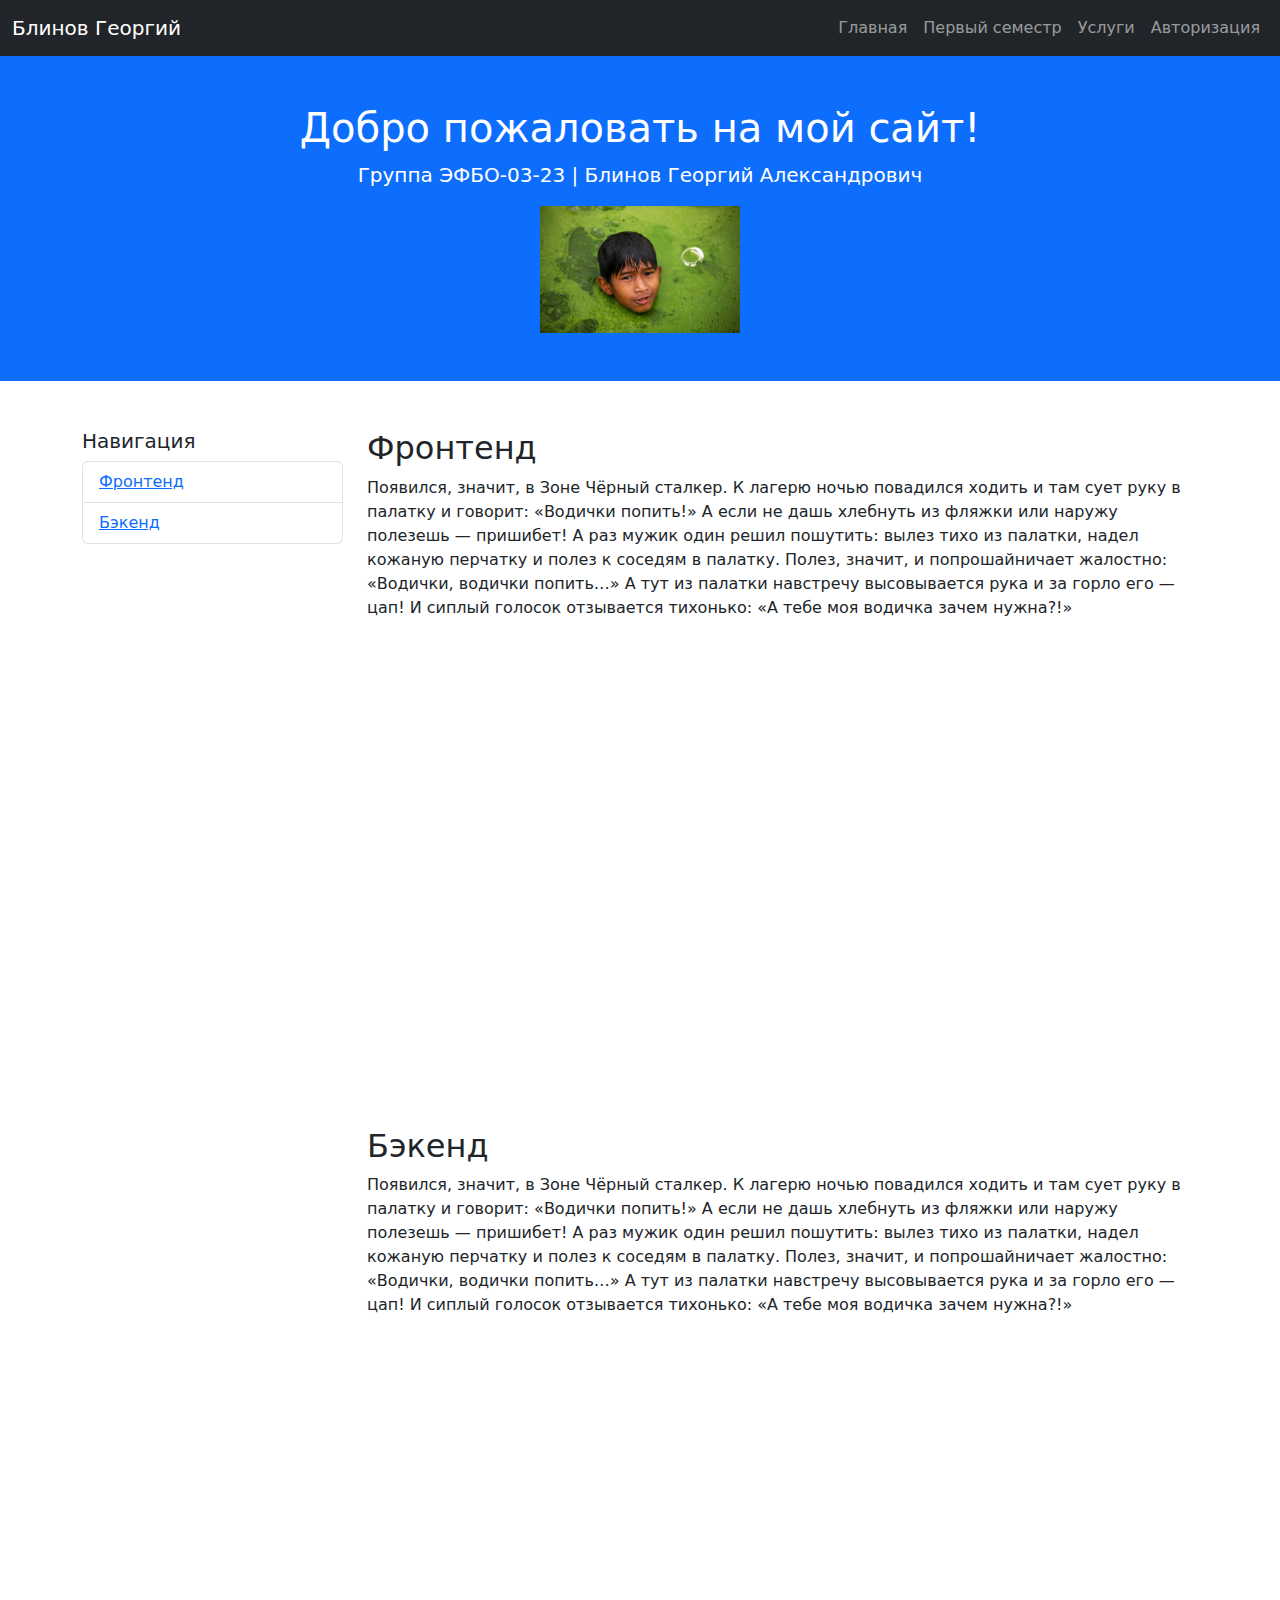
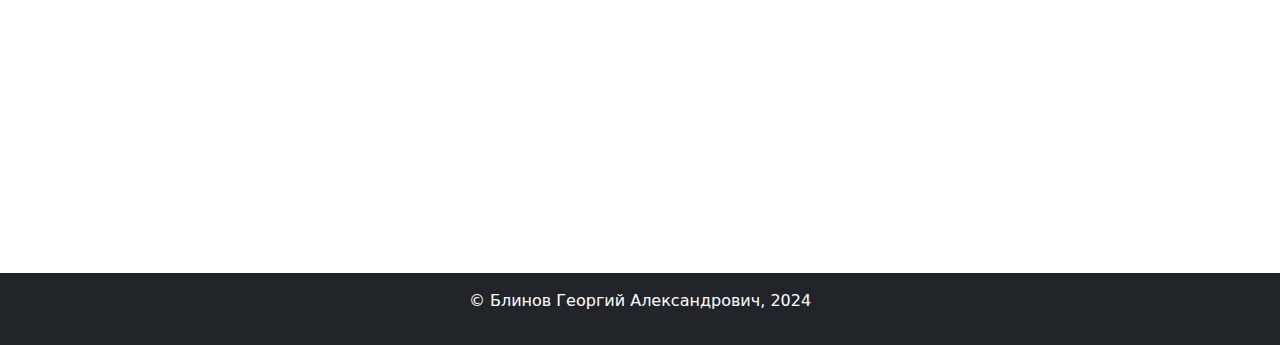
<file: index.html>
<!DOCTYPE html>
<html lang="ru">
<head>
    <meta charset="UTF-8">
    <meta name="viewport" content="width=device-width, initial-scale=1.0">
    <title>Front 1</title>
    <link href="https://cdn.jsdelivr.net/npm/bootstrap@5.3.0-alpha3/dist/css/bootstrap.min.css" rel="stylesheet">
</head>
<body>
    <nav class="navbar navbar-expand-lg navbar-dark bg-dark">
        <div class="container-fluid">
            <a class="navbar-brand" href="#">Блинов Георгий</a>
            <button class="navbar-toggler" type="button" data-bs-toggle="collapse" data-bs-target="#navbarNav">
                <span class="navbar-toggler-icon"></span>
            </button>
            <div class="collapse navbar-collapse" id="navbarNav">
                <ul class="navbar-nav ms-auto">
                    <li class="nav-item"><a class="nav-link" href="index.html">Главная</a></li>
                    <li class="nav-item"><a class="nav-link" href="tables.html">Первый семестр</a></li>
                    <li class="nav-item"><a class="nav-link" href="services.html">Услуги</a></li>
                    <li class="nav-item"><a class="nav-link" href="registration.html">Авторизация</a></li>
                </ul>
            </div>
        </div>
    </nav>


    <header class="bg-primary text-white text-center py-5">
        <div class="container">
            <h1>Добро пожаловать на мой сайт!</h1>
            <p class="lead">Группа ЭФБО-03-23 | Блинов Георгий Александрович</p>
            <img src="st.jpg"  class="rotating-image" alt="Фото студента" style="width: 200px; height: auto;">
        </div>
    </header>


    <main class="container my-5">
        <div class="row">

            <aside class="col-md-3 mb-4">
                <h5>Навигация</h5>
                <ul class="list-group">
                    <li class="list-group-item"><a href="#Front">Фронтенд</a></li>
                    <li class="list-group-item"><a href="#Back">Бэкенд</a></li>
                </ul>
            </aside>

            <section class="col-md-9">
            <h2 id="Front">Фронтенд</h2>
            <p>Появился, значит, в Зоне Чёрный сталкер. К лагерю ночью повадился ходить и там сует руку в палатку и говорит: «Водички попить!» А если не дашь хлебнуть из фляжки или наружу полезешь — пришибет! А раз мужик один решил пошутить: вылез тихо из палатки, надел кожаную перчатку и полез к соседям в палатку. Полез, значит, и попрошайничает жалостно: «Водички, водички попить…» А тут из палатки навстречу высовывается рука и за горло его — цап! И сиплый голосок отзывается тихонько: «А тебе моя водичка зачем нужна?!»</p>
            <div class="ratio ratio-16x9 mb-4">
                <iframe src="https://www.youtube.com/embed/NpgSIBKY47o" allowfullscreen></iframe>
            </div>

            <h2 id="Back">Бэкенд</h2>
            <p>Появился, значит, в Зоне Чёрный сталкер. К лагерю ночью повадился ходить и там сует руку в палатку и говорит: «Водички попить!» А если не дашь хлебнуть из фляжки или наружу полезешь — пришибет! А раз мужик один решил пошутить: вылез тихо из палатки, надел кожаную перчатку и полез к соседям в палатку. Полез, значит, и попрошайничает жалостно: «Водички, водички попить…» А тут из палатки навстречу высовывается рука и за горло его — цап! И сиплый голосок отзывается тихонько: «А тебе моя водичка зачем нужна?!»</p>
            <div class="ratio ratio-16x9 mb-4">
                <iframe src="https://www.youtube.com/embed/P8lCv9zSFgY" allowfullscreen></iframe>
            </div>
            </section>
        </div>
    </main>


    <footer class="bg-dark text-white text-center py-3">
        <p>© Блинов Георгий Александрович, 2024</p>
    </footer>

    <script src="newscriptmain.js"></script>


</body>
</html>
</file>
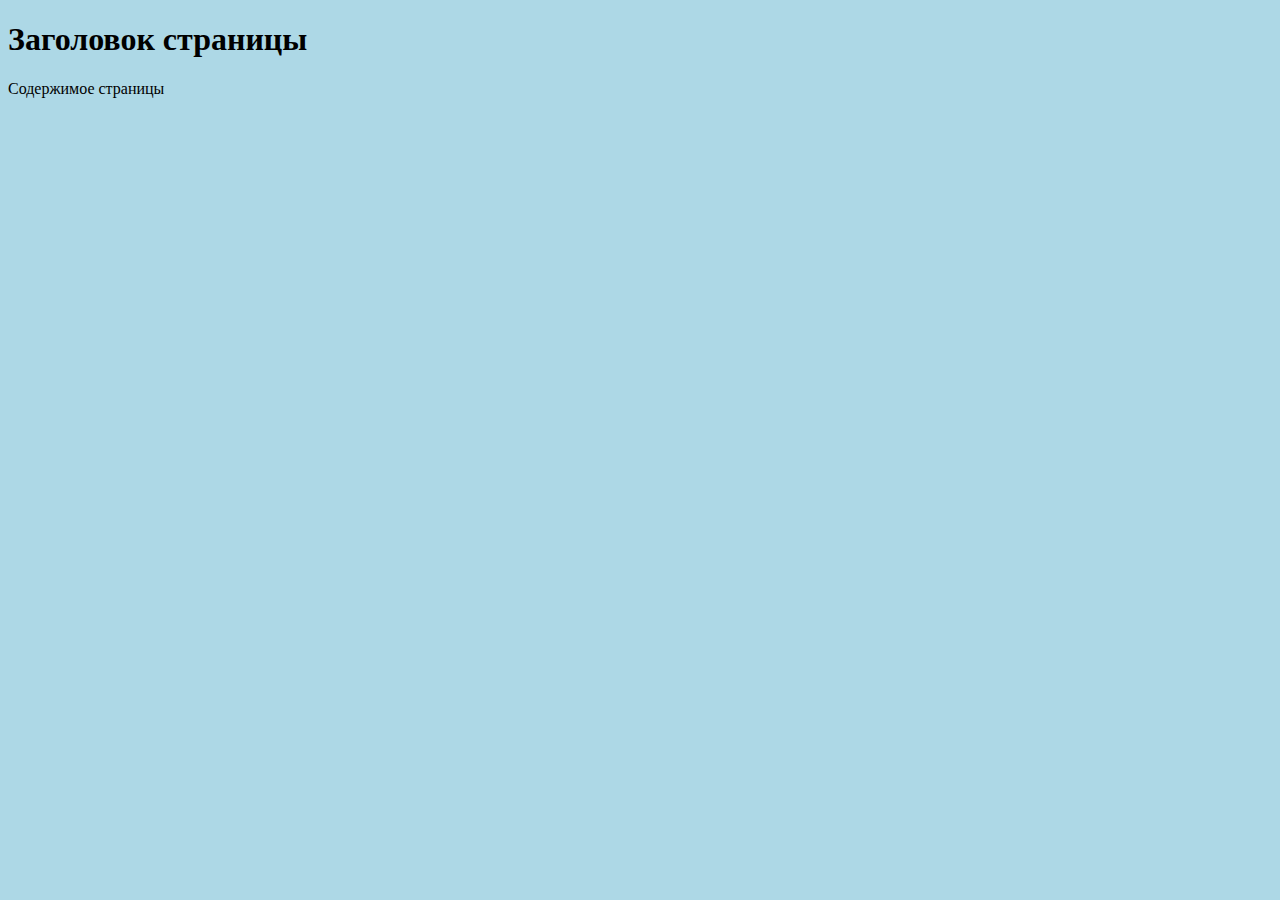
<file: js experiment/12/index.html>
<!DOCTYPE html>
<html lang="en">
<head>
  <meta charset="UTF-8">
  <meta name="viewport" content="width=device-width, initial-scale=1.0">
  <title>Script Test</title>

   <meta name="keywords" content="HTML, CSS, JavaScript">
  <script src="script.js" defer></script>
</head>
<body>
  <h1>Заголовок страницы</h1>
  <div class="content">Содержимое страницы</div>
  <script src="script.js"></script>
</body>
</html>
</file>
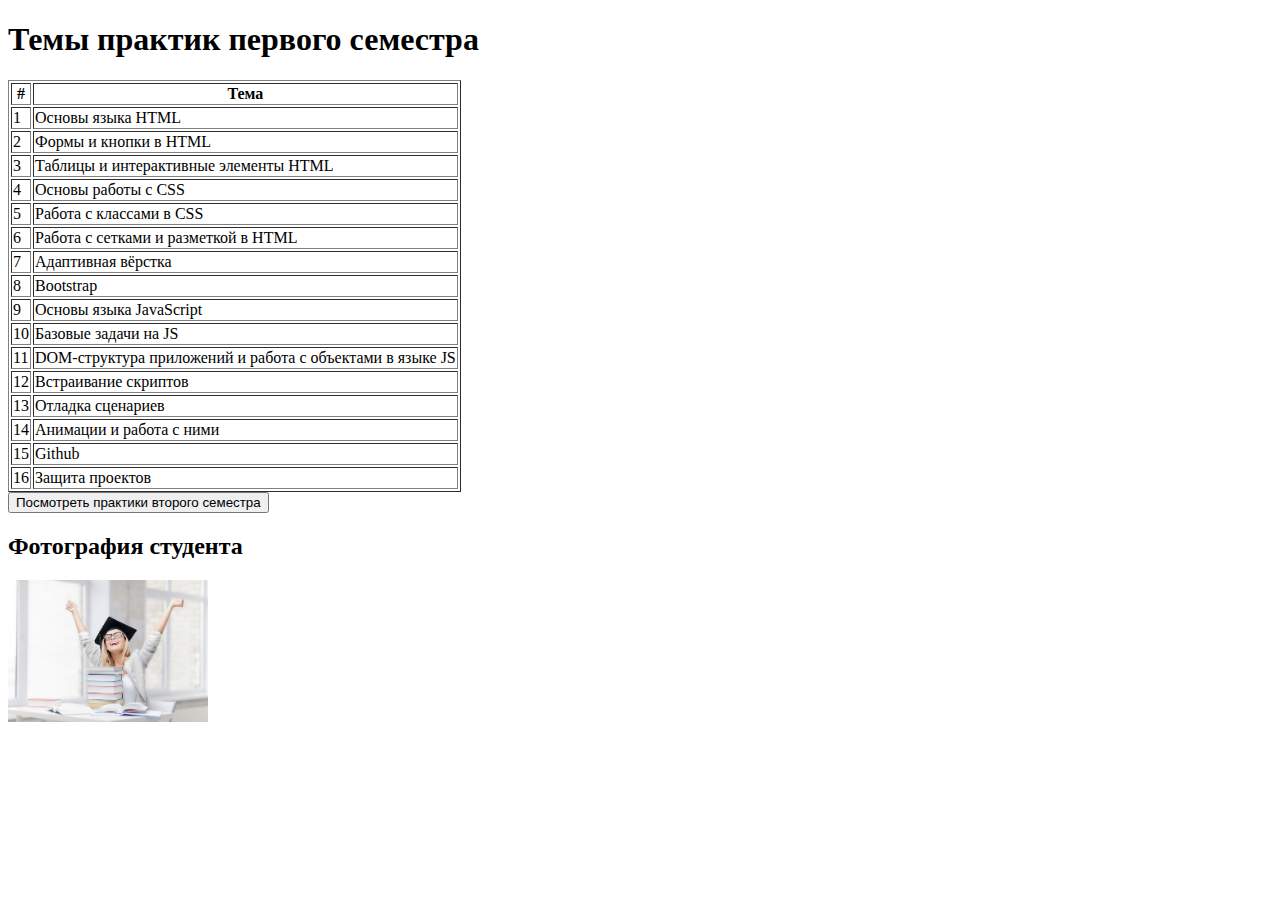
<file: js experiment/13/index.html>
<!DOCTYPE html>
<html lang="en">
<head>
  <meta charset="UTF-8">
  <meta name="viewport" content="width=device-width, initial-scale=1.0">
  <title>Практики и события</title>
  <style>
    img {
      transition: transform 0.3s ease;
    }
    img:hover {
      cursor: pointer;
    }
  </style>
</head>
<body>
  <h1>Темы практик первого семестра</h1>
  <table border="1" id="practicesTable">
    <thead>
      <tr>
        <th>#</th>
        <th>Тема</th>
      </tr>
    </thead>
    <tbody>
    <tr><td>1</td><td>Основы языка HTML</td></tr>
    <tr><td>2</td><td>Формы и кнопки в HTML</td></tr>
    <tr><td>3</td><td>Таблицы и интерактивные элементы HTML</td></tr>
    <tr><td>4</td><td>Основы работы с CSS</td></tr>
    <tr><td>5</td><td>Работа с классами в CSS</td></tr>
    <tr><td>6</td><td>Работа с сетками и разметкой в HTML</td></tr>
    <tr><td>7</td><td>Адаптивная вёрстка</td></tr>
    <tr><td>8</td><td>Bootstrap</td></tr>
    <tr><td>9</td><td>Основы языка JavaScript</td></tr>
    <tr><td>10</td><td>Базовые задачи на JS</td></tr>
    <tr><td>11</td><td>DOM-структура приложений и работа с объектами в языке JS</td></tr>
    <tr><td>12</td><td>Встраивание скриптов</td></tr>
    <tr><td>13</td><td>Отладка сценариев</td></tr>
    <tr><td>14</td><td>Анимации и работа с ними</td></tr>
    <tr><td>15</td><td>Github</td></tr>
    <tr><td>16</td><td>Защита проектов</td></tr>
    </tbody>
  </table>
  <button id="changeSemesterBtn">Посмотреть практики второго семестра</button>

  <h2>Фотография студента</h2>
  <img id="studentPhoto" src="student.png" alt="Фото студента" width="200">

  <script src="script.js"></script>
</body>
</html>
</file>
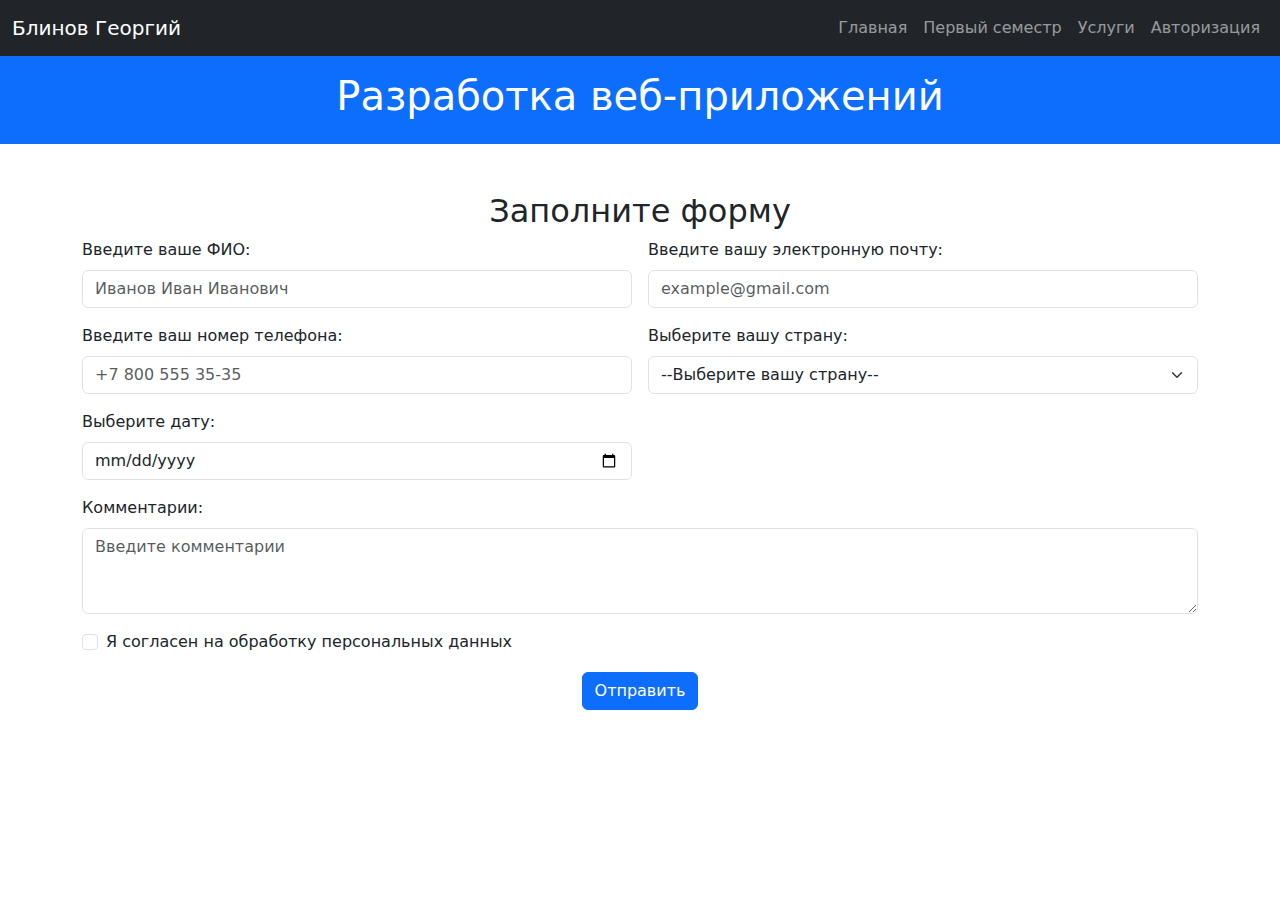
<file: registration.html>
<!DOCTYPE html>
<html lang="ru">
<head>
    <meta charset="UTF-8">
    <meta name="viewport" content="width=device-width, initial-scale=1.0">
    <title>Анкета</title>
    <link href="https://cdn.jsdelivr.net/npm/bootstrap@5.3.0-alpha3/dist/css/bootstrap.min.css" rel="stylesheet">
</head>
<body>
    <nav class="navbar navbar-expand-lg navbar-dark bg-dark">
        <div class="container-fluid">
            <a class="navbar-brand" href="#">Блинов Георгий</a>
            <button class="navbar-toggler" type="button" data-bs-toggle="collapse" data-bs-target="#navbarNav">
                <span class="navbar-toggler-icon"></span>
            </button>
            <div class="collapse navbar-collapse" id="navbarNav">
                <ul class="navbar-nav ms-auto">
                    <li class="nav-item"><a class="nav-link" href="index.html">Главная</a></li>
                    <li class="nav-item"><a class="nav-link" href="tables.html">Первый семестр</a></li>
                    <li class="nav-item"><a class="nav-link" href="services.html">Услуги</a></li>
                    <li class="nav-item"><a class="nav-link" href="registration.html">Авторизация</a></li>
                </ul>
            </div>
        </div>
    </nav>

    <header class="bg-primary text-white text-center py-3">
        <h1>Разработка веб-приложений</h1>
    </header>

    <main class="container my-5">
        <h2 class="text-center">Заполните форму</h2>
        <form id="form" class="row g-3">
            <div class="col-md-6">
                <label for="name" class="form-label">Введите ваше ФИО:</label>
                <input type="text" class="form-control" id="name" placeholder="Иванов Иван Иванович" required>
            </div>
            <div class="col-md-6">
                <label for="email" class="form-label">Введите вашу электронную почту:</label>
                <input type="email" class="form-control" id="email" placeholder="example@gmail.com" required>
            </div>
            <div class="col-md-6">
                <label for="number" class="form-label">Введите ваш номер телефона:</label>
                <input type="tel" class="form-control" id="number" placeholder="+7 800 555 35-35" required>
            </div>
            <div class="col-md-6">
                <label for="country" class="form-label">Выберите вашу страну:</label>
                <select id="country" class="form-select" required>
                    <option value="" selected>--Выберите вашу страну--</option>
                    <option value="Russia">Россия</option>
                    <option value="Not Russia">Не Россия</option>
                </select>
            </div>
            <div class="col-md-6">
                <label for="date" class="form-label">Выберите дату:</label>
                <input type="date" class="form-control" id="date" required>
            </div>
            <div class="col-md-12">
                <label for="comments" class="form-label">Комментарии:</label>
                <textarea class="form-control" id="comments" rows="3" placeholder="Введите комментарии"></textarea>
            </div>
            <div class="col-md-12">
                <div class="form-check">
                    <input class="form-check-input" type="checkbox" id="agree" required>
                    <label class="form-check-label" for="agree">Я согласен на обработку персональных данных</label>
                </div>
            </div>
            <div class="col-md-12 text-center">
                <button type="submit" class="btn btn-primary">Отправить</button>
            </div>
        </form>
    </main>


    <div class="modal fade" id="successModal" tabindex="-1" aria-labelledby="successModalLabel" aria-hidden="true">
        <div class="modal-dialog modal-dialog-centered">
            <div class="modal-content">
                <div class="modal-header">
                    <h5 class="modal-title" id="successModalLabel">Форма отправлена</h5>
                    <button type="button" class="btn-close" data-bs-dismiss="modal" aria-label="Закрыть"></button>
                </div>
                <div class="modal-body">
                    Спасибо за заполнение формы! Мы перенаправим вас на главную страницу.
                </div>
                <div class="modal-footer">
                    <button type="button" class="btn btn-secondary" data-bs-dismiss="modal">Закрыть</button>
                </div>
            </div>
        </div>
    </div>

    <script src="https://cdn.jsdelivr.net/npm/bootstrap@5.3.0-alpha3/dist/js/bootstrap.bundle.min.js"></script>
    <script>

        document.getElementById('form').addEventListener('submit', function (e) {
            e.preventDefault(); 
            const modal = new bootstrap.Modal(document.getElementById('successModal')); 
            
            modal.show(); 


            document.getElementById('successModal').addEventListener('hidden.bs.modal', function () {
                window.location.href = "index.html"; 
            });

            this.reset(); 
        });
    </script>
</body>
</html>
</file>
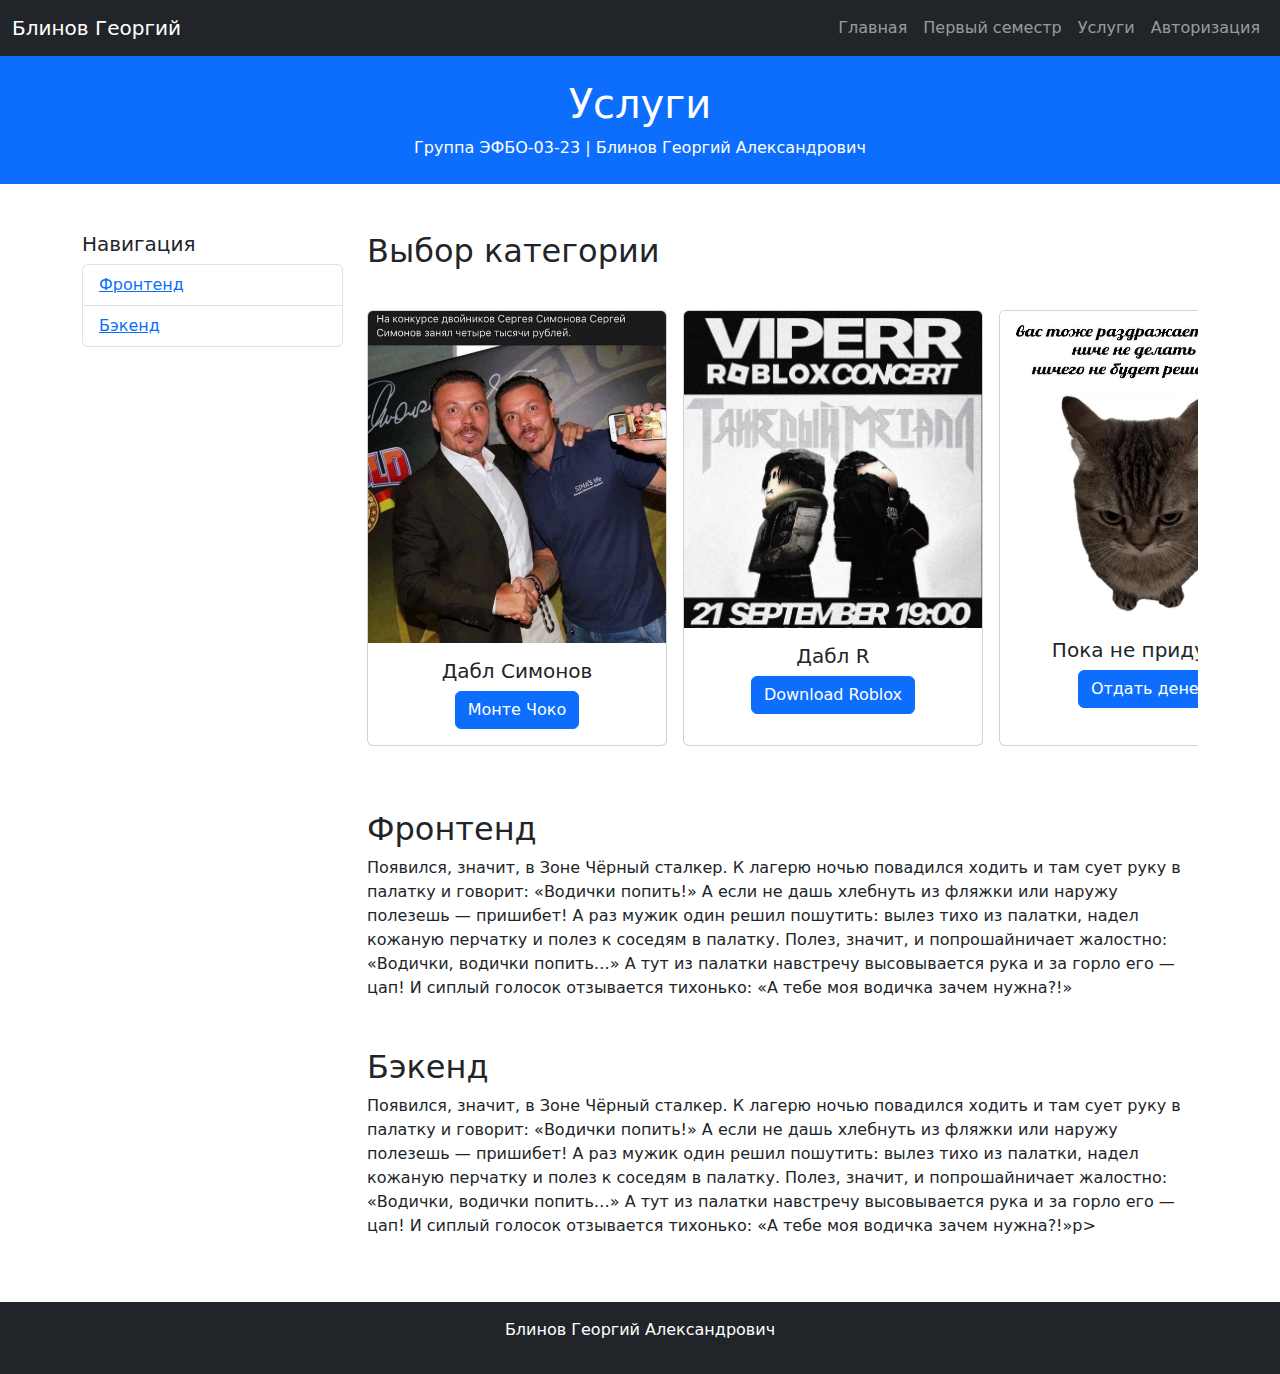
<file: services.html>
<!DOCTYPE html>
<html lang="ru">
<head>
    <meta charset="UTF-8">
    <meta name="viewport" content="width=device-width, initial-scale=1.0">
    <title>Разработка веб-приложений</title>

    <link href="https://cdn.jsdelivr.net/npm/bootstrap@5.3.0-alpha3/dist/css/bootstrap.min.css" rel="stylesheet">
    <style>
        .scrollable-cards {
            display: flex;
            overflow-x: auto;
            gap: 1rem;
            padding: 1rem 0;
        }
        .scrollable-cards::-webkit-scrollbar {
            height: 8px;
        }
        .scrollable-cards::-webkit-scrollbar-thumb {
            background-color: #888;
            border-radius: 4px;
        }
        .scrollable-cards::-webkit-scrollbar-thumb:hover {
            background-color: #555;
        }
        .card img {
            height: 200px;
            object-fit: cover;
        }
    </style>
</head>
<body>

    <nav class="navbar navbar-expand-lg navbar-dark bg-dark">
        <div class="container-fluid">
            <a class="navbar-brand" href="#">Блинов Георгий</a>
            <button class="navbar-toggler" type="button" data-bs-toggle="collapse" data-bs-target="#navbarNav">
                <span class="navbar-toggler-icon"></span>
            </button>
            <div class="collapse navbar-collapse" id="navbarNav">
                <ul class="navbar-nav ms-auto">
                    <li class="nav-item"><a class="nav-link" href="index.html">Главная</a></li>
                    <li class="nav-item"><a class="nav-link" href="tables.html">Первый семестр</a></li>

                    <li class="nav-item"><a class="nav-link" href="services.html">Услуги</a></li>
                    <li class="nav-item"><a class="nav-link" href="registration.html">Авторизация</a></li>
                </ul>
            </div>
        </div>
    </nav>


    <header class="bg-primary text-white text-center py-4">
        <div class="container">
            <h1>Услуги</h1>
            <p class="mb-0">Группа ЭФБО-03-23 | Блинов Георгий Александрович</p>
        </div>
    </header>


    <main class="container my-5">
        <div class="row">

            <aside class="col-md-3 mb-4">
                <h5>Навигация</h5>
                <ul class="list-group">
                    <li class="list-group-item"><a href="#Front">Фронтенд</a></li>
                    <li class="list-group-item"><a href="#Back">Бэкенд</a></li>
                </ul>
            </aside>

            <section class="col-md-9">
                <h2 class="mb-4">Выбор категории</h2>
                <div class="scrollable-cards">

                    <div class="card" style="min-width: 300px;">
                        <img src="visit.jpg" class="card-img-top" alt="Дабл Симонов" style="height: auto;">
                        <div class="card-body text-center">
                            <h5 class="card-title">Дабл Симонов</h5>
                            <button class="btn btn-primary">Монте Чоко</button>
                        </div>
                    </div>

                    <div class="card" style="min-width: 300px;">
                        <img src="site.jpg" class="card-img-top" alt="Дабл R" style="height: auto;">
                        <div class="card-body text-center">
                            <h5 class="card-title">Дабл R</h5>
                            <button class="btn btn-primary">Download Roblox</button>
                        </div>
                    </div>

                    <div class="card" style="min-width: 300px;">
                        <img src="shop2.jpg" class="card-img-top" alt="Пока не придумал" style="height: auto;">
                        <div class="card-body text-center">
                            <h5 class="card-title">Пока не придумал</h5>
                            <button class="btn btn-primary">Отдать денег</button>
                        </div>
                    </div>
                </div>

                <h2 class="mt-5" id="Front">Фронтенд</h2>
                <p>Появился, значит, в Зоне Чёрный сталкер. К лагерю ночью повадился ходить и там сует руку в палатку и говорит: «Водички попить!» А если не дашь хлебнуть из фляжки или наружу полезешь — пришибет! А раз мужик один решил пошутить: вылез тихо из палатки, надел кожаную перчатку и полез к соседям в палатку. Полез, значит, и попрошайничает жалостно: «Водички, водички попить…» А тут из палатки навстречу высовывается рука и за горло его — цап! И сиплый голосок отзывается тихонько: «А тебе моя водичка зачем нужна?!»</p>

                <h2 class="mt-5" id="Back">Бэкенд</h2>
                <p>Появился, значит, в Зоне Чёрный сталкер. К лагерю ночью повадился ходить и там сует руку в палатку и говорит: «Водички попить!» А если не дашь хлебнуть из фляжки или наружу полезешь — пришибет! А раз мужик один решил пошутить: вылез тихо из палатки, надел кожаную перчатку и полез к соседям в палатку. Полез, значит, и попрошайничает жалостно: «Водички, водички попить…» А тут из палатки навстречу высовывается рука и за горло его — цап! И сиплый голосок отзывается тихонько: «А тебе моя водичка зачем нужна?!»p>
            </section>
        </div>
    </main>


    <footer class="bg-dark text-white text-center py-3">
        <p>Блинов Георгий Александрович</p>
    </footer>


    <script src="https://cdn.jsdelivr.net/npm/bootstrap@5.3.0-alpha3/dist/js/bootstrap.bundle.min.js"></script>
</body>
</html>
</file>
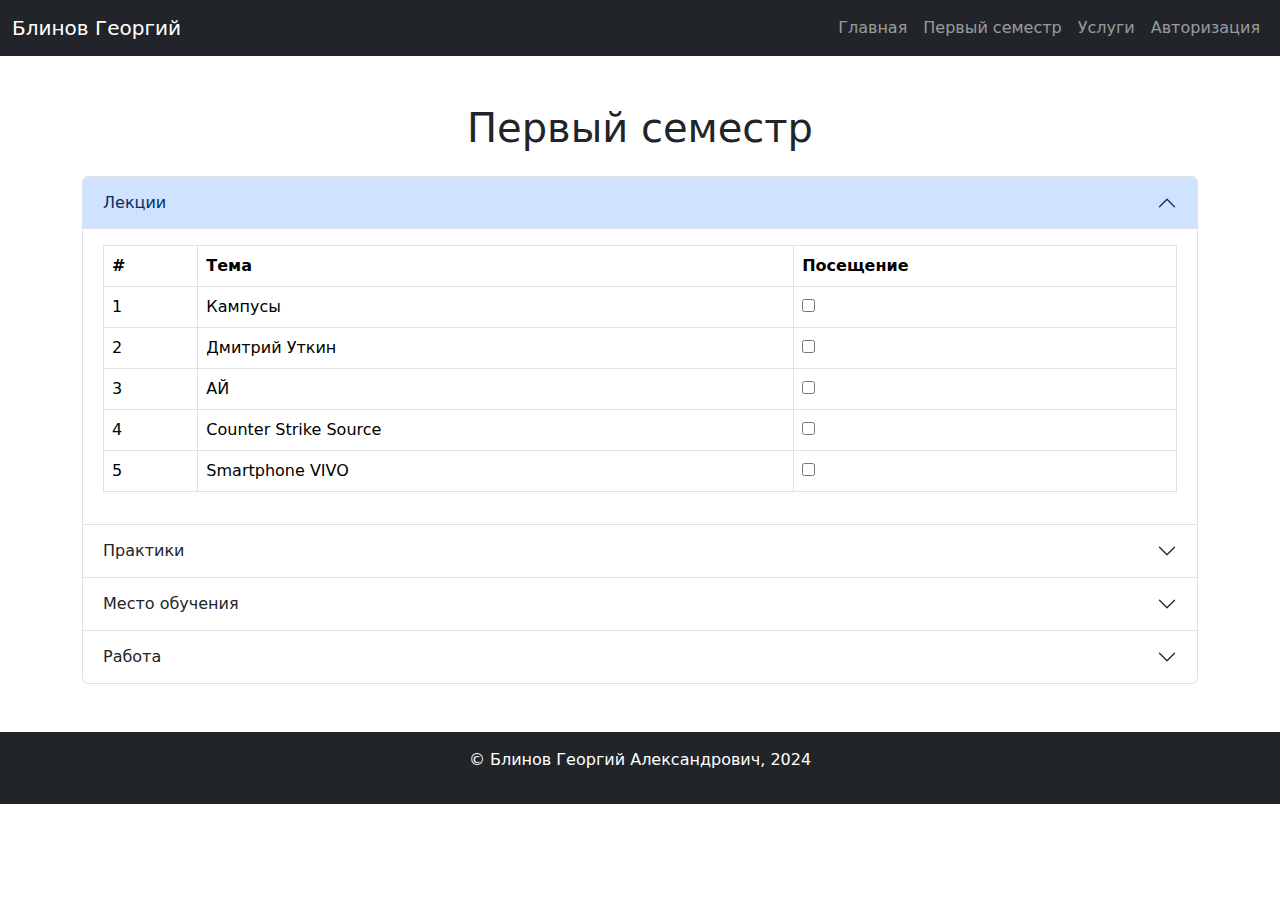
<file: tables.html>
<!DOCTYPE html>
<html lang="ru">
<head>
    <meta charset="UTF-8">
    <meta name="viewport" content="width=device-width, initial-scale=1.0">
    <title>Первый семестр</title>

    <link href="https://cdn.jsdelivr.net/npm/bootstrap@5.3.0-alpha3/dist/css/bootstrap.min.css" rel="stylesheet">
</head>
<body>

    <nav class="navbar navbar-expand-lg navbar-dark bg-dark">
        <div class="container-fluid">
            <a class="navbar-brand" href="#">Блинов Георгий</a>
            <button class="navbar-toggler" type="button" data-bs-toggle="collapse" data-bs-target="#navbarNav">
                <span class="navbar-toggler-icon"></span>
            </button>
            <div class="collapse navbar-collapse" id="navbarNav">
                <ul class="navbar-nav ms-auto">
                    <li class="nav-item"><a class="nav-link" href="index.html">Главная</a></li>
                    <li class="nav-item"><a class="nav-link" href="tables.html">Первый семестр</a></li>
                    <li class="nav-item"><a class="nav-link" href="services.html">Услуги</a></li>
                    <li class="nav-item"><a class="nav-link" href="registration.html">Авторизация</a></li>
                </ul>
            </div>
        </div>
    </nav>


    <main class="container my-5">
        <h1 class="text-center mb-4">Первый семестр</h1>


        <div class="accordion" id="semesterAccordion">


            <div class="accordion-item">
                <h2 class="accordion-header" id="lecturesHeading">
                    <button class="accordion-button" type="button" data-bs-toggle="collapse" data-bs-target="#lectures" aria-expanded="true">
                        Лекции
                    </button>
                </h2>
                <div id="lectures" class="accordion-collapse collapse show" aria-labelledby="lecturesHeading">
                    <div class="accordion-body">
                        <table class="table table-bordered table-hover">
                            <thead>
                                <tr>
                                    <th>#</th>
                                    <th>Тема</th>
                                    <th>Посещение</th>
                                </tr>
                            </thead>
                            <tbody>
                                <tr><td>1</td><td>Кампусы</td><td><input type="checkbox"></td></tr>
                                <tr><td>2</td><td>Дмитрий Уткин</td><td><input type="checkbox"></td></tr>
                                <tr><td>3</td><td>АЙ</td><td><input type="checkbox"></td></tr>
                                <tr><td>4</td><td>Counter Strike Source</td><td><input type="checkbox"></td></tr>
                                <tr><td>5</td><td>Smartphone VIVO</td><td><input type="checkbox"></td></tr>
                            </tbody>
                        </table>
                    </div>
                </div>
            </div>


            <div class="accordion-item">
                <h2 class="accordion-header" id="practicesHeading">
                    <button class="accordion-button collapsed" type="button" data-bs-toggle="collapse" data-bs-target="#practices">
                        Практики
                    </button>
                </h2>
                <div id="practices" class="accordion-collapse collapse" aria-labelledby="practicesHeading">
                    <div class="accordion-body">
                        <table class="table table-bordered table-hover">
                            <thead>
                                <tr>
                                    <th>#</th>
                                    <th>Тема</th>
                                    <th>Посещение</th>
                                </tr>
                            </thead>
                            <tbody>
                                <tr><td>1</td><td>Кампусы</td><td><input type="checkbox"></td></tr>
                                <tr><td>2</td><td>Дмитрий Уткин</td><td><input type="checkbox"></td></tr>
                                <tr><td>3</td><td>АЙ</td><td><input type="checkbox"></td></tr>
                                <tr><td>4</td><td>Lorem ipsum</td><td><input type="checkbox"></td></tr>
                                <tr><td>5</td><td>Lorem ipsum</td><td><input type="checkbox"></td></tr>
                            </tbody>
                        </table>
                    </div>
                </div>
            </div>


            <div class="accordion-item">
                <h2 class="accordion-header" id="locationHeading">
                    <button class="accordion-button collapsed" type="button" data-bs-toggle="collapse" data-bs-target="#location">
                        Место обучения
                    </button>
                </h2>
                <div id="location" class="accordion-collapse collapse" aria-labelledby="locationHeading">
                    <div class="accordion-body">
                        <iframe src="https://yandex.ru/map-widget/v1/?ll=37.480363%2C55.669965&z=17.28" class="w-100" height="400" frameborder="0" allowfullscreen></iframe>
                    </div>
                </div>
            </div>


            <div class="accordion-item">
                <h2 class="accordion-header" id="workHeading">
                    <button class="accordion-button collapsed" type="button" data-bs-toggle="collapse" data-bs-target="#work">
                        Работа
                    </button>
                </h2>
                <div id="work" class="accordion-collapse collapse" aria-labelledby="workHeading">
                    <div class="accordion-body">
                        <embed src="33.pdf" type="application/pdf" width="100%" height="600px" />
                    </div>
                </div>
            </div>
        </div>
    </main>


    <footer class="bg-dark text-white text-center py-3">
        <p>© Блинов Георгий Александрович, 2024</p>
    </footer>


    <script src="https://cdn.jsdelivr.net/npm/bootstrap@5.3.0-alpha3/dist/js/bootstrap.bundle.min.js"></script>
</body>
</html>
</file>
